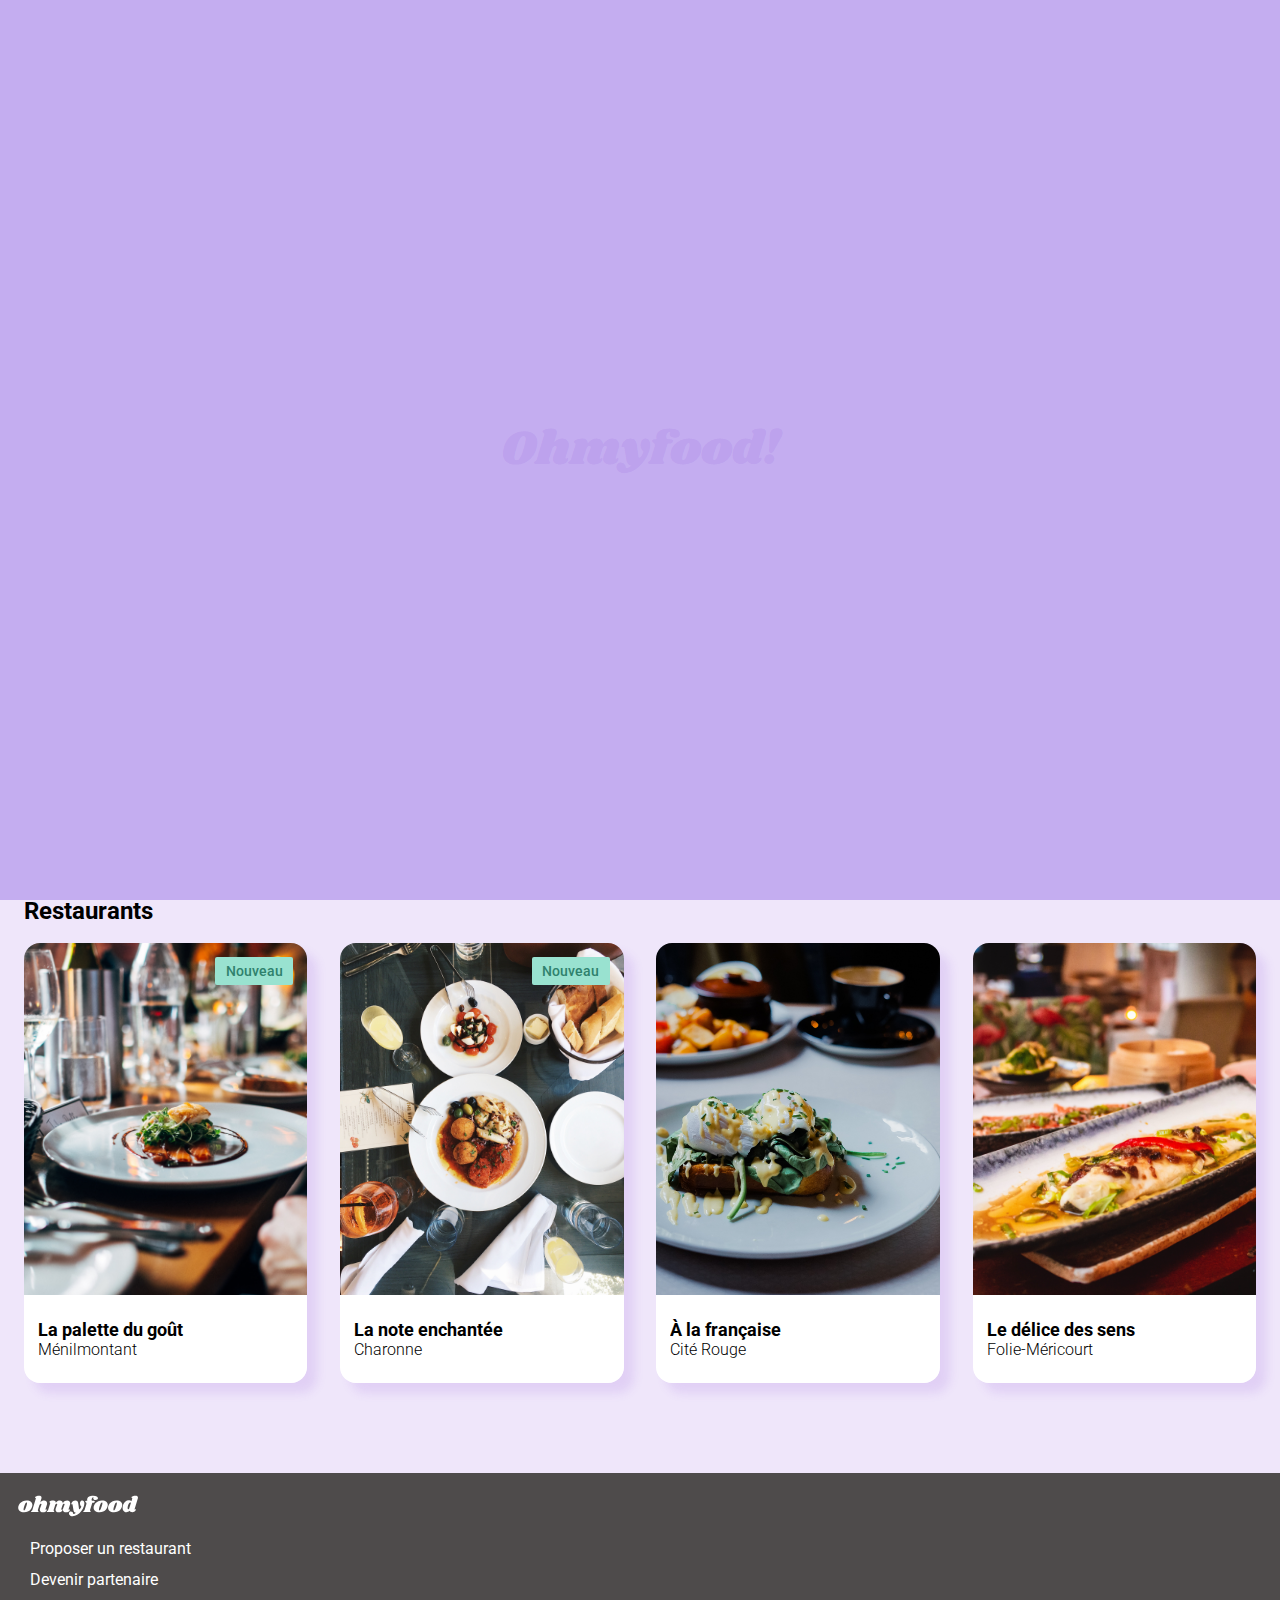
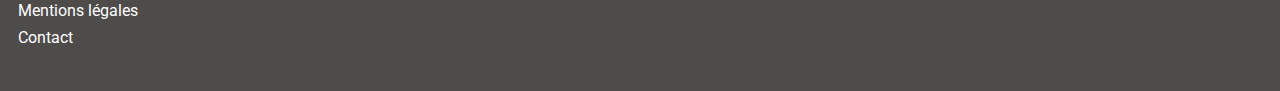
<file: index.html>
<!DOCTYPE html>
<html lang="fr">
<head>
    <meta charset="UTF-8">
    <meta http-equiv="X-UA-Compatible" content="IE=edge">
    <meta name="viewport" content="width=device-width, initial-scale=1.0">
    <link rel="preconnect" href="https://fonts.googleapis.com">
    <link rel="preconnect" href="https://fonts.gstatic.com" crossorigin>
    <link href="https://fonts.googleapis.com/css2?family=Roboto:wght@100;300;400;500;700;900&family=Shrikhand&display=swap" rel="stylesheet"> 
    <link rel="stylesheet" href="https://use.fontawesome.com/releases/v5.13.0/css/all.css" integrity="sha384-Bfad6CLCknfcloXFOyFnlgtENryhrpZCe29RTifKEixXQZ38WheV+i/6YWSzkz3V" crossorigin="anonymous"/>
    <link rel="stylesheet" href="melanielaporal_p3/css/index.css">
    <title>Oh my food</title>
</head>
<body>


<div id="loader">
        <span class="letter">O</span>
        <span class="letter">h</span>
        <span class="letter">m</span>
        <span class="letter">y</span>
        <span class="letter">f</span>
        <span class="letter">o</span>
        <span class="letter">o</span>
        <span class="letter">d</span>
        <span class="letter">!</span>
</div>


    <header> 
        <a class="header-link__logo" href="#">
            <img class="logo" src="melanielaporal_p3/images/logo/ohmyfood.png" alt="Ohmyfood">
        </a>
    </header>

    <nav>
        <div class="location">
            <div class="location-display">
                <div class="logo"><i class="fas fa-map-marker-alt"></i></div>
                <div class="location-paris">Paris, Belleville</div> 
            </div>
        </div>
        <div class="nav--text" >
            <h2>Réservez le menu qui vous convient</h2>
            <h4>Découvrez des restaurants d'exception, selectionnés par nos soins.</h4>
            <a href="#" class="button--leader" title="cliquez pour voir">Explorer nos restaurants</a>
        </div>
    </nav>

    
        <aside>
            <h2>Fonctionnement</h2>
            <div class="steps">
                <div class="filter"> <!--Utiliser <ol> ?-->
                    <div class="filter--text">
                        <div class="filter--num"><p>1</p></div>
                        <i class="fas fa-mobile-alt"></i><p>Choisissez un restaurant</p>
                    </div>
                </div>
                <div class="filter">
                    <div class="filter--text">
                    <div class="filter--num"><p>2</p></div>                
                        <i class="fas fa-list-ul"></i><p>Composez votre menu</p>
                    </div>
                </div>
                <div class="filter">            
                    <div class="filter--text">
                        <div class="filter--num"><p>3</p></div>
                        <i class="fas fa-store"></i><p>Dégustez au restaurant</p>
                    </div>
                </div>
            </div>
        </aside>

        

    <section class="preview" >
        <h2>Restaurants</h2>
            <div class="places">
                    <a href="melanielaporal_p3/la_palette_du_gout.html" class="place-prev">
                        <img class="place-prev__img" src="melanielaporal_p3/images/restaurants/jay-wennington-N_Y88TWmGwA-unsplash.jpg" alt="La palette du goût">
                        <div class="place-prev__container">
                            <div class="place-prev__heading">
                                <h3>La palette du goût</h3>
                                <span>Ménilmontant</span> 
                            </div>
                            <div class="button-fav__place">
                                <i class="far fa-heart heart-empty"></i>
                                <i class="fas fa-heart heart-full"></i>                    
                            </div> 
                            <div class="button--new">Nouveau</div>                      
                        </div>                   
                    </a>
                    
                    <a href="melanielaporal_p3/la_note_enchantee.html" class="place-prev">               
                        <img  class="place-prev__img" src="melanielaporal_p3/images/restaurants/stil-u2Lp8tXIcjw-unsplash.jpg" alt="La note enchantée">
                        <div class="place-prev__container">
                            <div class="place-prev__heading">
                                <h3>La note enchantée</h3>
                                <span>Charonne</span>
                            </div>                        <!--TEST CLASS--> 
                            <div class="button-fav__place">
                                <i class="far fa-heart heart-empty"></i>
                                <i class="fas fa-heart heart-full"></i>                    
                            </div> 
                            <div class="button--new">Nouveau</div> 
                        </div>                             
                    </a>

                    <a href="melanielaporal_p3/a_la_francaise.html" class="place-prev">
                        <img class="place-prev__img" src="melanielaporal_p3/images/restaurants/toa-heftiba-DQKerTsQwi0-unsplash.jpg" alt="A la française">
                        <div class="place-prev__container">
                            <div class="place-prev__heading">
                                <h3>À la française</h3> 
                                
                                <span>Cité Rouge</span>
                            </div>
                            <div class="button-fav__place">
                                <i class="far fa-heart heart-empty"></i>
                                <i class="fas fa-heart heart-full"></i>                    
                            </div> 
                        </div>
                    </a>

                    <a href="melanielaporal_p3/le_delice_des_sens.html" class="place-prev">
                        <img class="place-prev__img" src="melanielaporal_p3/images/restaurants/louis-hansel-shotsoflouis-qNBGVyOCY8Q-unsplash.jpg" alt="Le délice des sens">
                        <div class="place-prev__container">
                            <div class="place-prev__heading">
                                <h3>Le délice des sens</h3>
                                <span>Folie-Méricourt</span>
                            </div> 
                            <div class="button-fav__place">
                                <i class="far fa-heart heart-empty"></i>
                                <i class="fas fa-heart heart-full"></i>                    
                            </div> 
                        </div>
                    </a>
            </div>            
    </section>

    


    <footer class="footer-text__color">
        <div class="footer-top">
            <img class="footer-logo" src="melanielaporal_p3/images/logo/ohmyfood@2x.svg" alt="logo">
        </div>
        <ul>
            <li><a class="footer-content__logo" href=""><i class="fas fa-utensils"></i>Proposer un restaurant</a></li>
            <li><a class="footer-content__logo" href=""><i class="fas fa-hands-helping"></i>Devenir partenaire</a></li>
            <li><a class="footer-content" href="">Mentions légales</a></li>
            <li><a class="footer-content" href="mailto:ohmyfood@contact.com">Contact</a></li>
        </ul>
    </footer> 
</body>
</html>
</file>
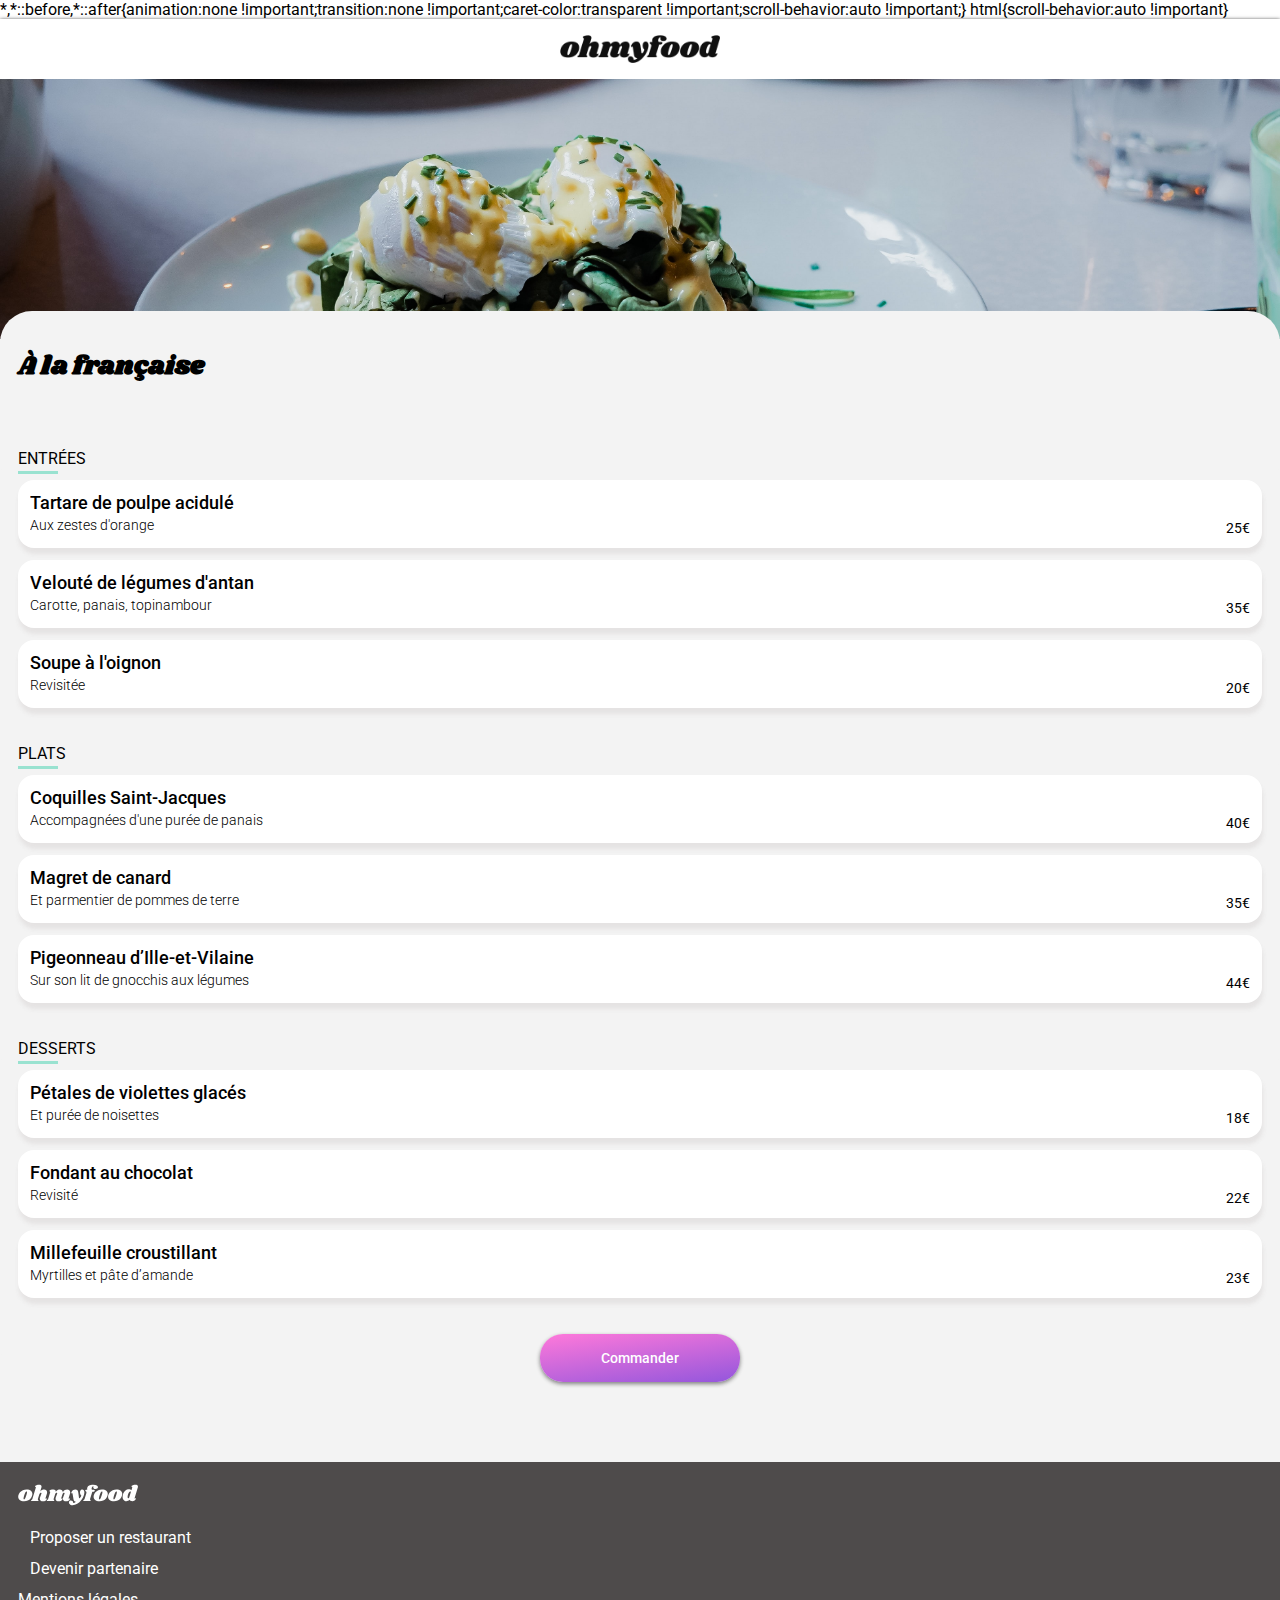
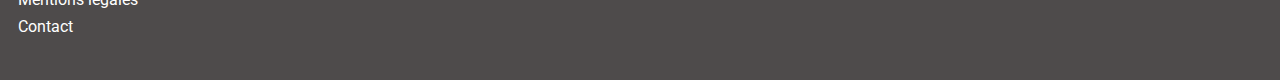
<file: melanielaporal_p3/a_la_francaise.html>
<!DOCTYPE html>
<html lang="fr">
<head>
    <meta charset="UTF-8">
    <meta http-equiv="X-UA-Compatible" content="IE=edge">
    <meta name="viewport" content="width=device-width, initial-scale=1.0">
    <link rel="preconnect" href="https://fonts.googleapis.com">
    <link rel="preconnect" href="https://fonts.gstatic.com" crossorigin>
    <link href="https://fonts.googleapis.com/css2?family=Roboto:wght@100;300;400;500;700;900&family=Shrikhand&display=swap" rel="stylesheet"> 
    <link rel="stylesheet" href="https://use.fontawesome.com/releases/v5.13.0/css/all.css" integrity="sha384-Bfad6CLCknfcloXFOyFnlgtENryhrpZCe29RTifKEixXQZ38WheV+i/6YWSzkz3V" crossorigin="anonymous"/>
    <link rel="stylesheet" href="css/index.css">
    <title>À la française</title>
</head>
<body>
    <header class="logo-heading__places">
        <div >
            <a class="header-link__arrow" href="../index.html">
                <i class="fas fa-arrow-left"></i>
            </a>
        </div>
        <div>
            <a class="header-link__logo" href="../index.html">
                <img class="logo" src="images/logo/ohmyfood.png" alt="Ohmyfood">
            </a>
        </div>
    </header>

    <main>
        <img src="images/restaurants/toa-heftiba-DQKerTsQwi0-unsplash.jpg" alt="image">
        <section class="title">
            <div class="place-name">               
                    <h1>À la française</h1>
                    <div class="button-fav__place">
                        <i class="far fa-heart heart-empty"></i>
                        <i class="fas fa-heart heart-full"></i>                    
                    </div>             
            </div>
        </section>

        <section class="dishes-anim"> <!--entree-->
            <div class="dishes">ENTRÉES<div class="dishes-border"></div></div>            
            <ul class="dishes-anim__step">
                <li class="name">
                    <div class="dishes-name">
                        <h2>Tartare de poulpe acidulé</h2>
                        <p>Aux zestes d'orange</p>
                    </div>   
                    <div class="dishes-price"> 
                        <em>25€</em>
                    </div>
                    <div class="button-checklist">
                        <i class="fas fa-check-circle"></i>
                    </div>
                </li>
                <li class="name">
                    <div class="dishes-name">
                        <h2>Velouté de légumes d'antan</h2>
                        <p>Carotte, panais, topinambour</p>
                    </div>
                    <div class="dishes-price"> 
                        <em>35€</em>
                    </div>
                    <div class="button-checklist">
                        <i class="fas fa-check-circle"></i>
                    </div>
                </li>
                <li class="name">
                    <div class="dishes-name">
                        <h2>Soupe à l'oignon</h2>
                        <p>Revisitée</p>
                    </div>
                    <div class="dishes-price">
                        <em>20€</em>
                    </div>
                    <div class="button-checklist">   
                        <i class="fas fa-check-circle"></i>
                    </div> 
                </li>                
            </ul>
        </section>

        <section> <!--plat-->
            <div class="dishes">PLATS <div class="dishes-border"></div></div>
            <ul>
                <li class="name">
                    <div class="dishes-name">
                        <h2>Coquilles Saint-Jacques</h2>
                        <p>Accompagnées d'une purée de panais</p>
                    </div>
                    <div class="dishes-price"> 
                        <em>40€</em>
                    </div>
                    <div class="button-checklist">
                        <i class="fas fa-check-circle"></i>
                    </div>
                </li>
                <li class="name">
                    <div class="dishes-name">
                        <h2>Magret de canard</h2>
                        <p>Et parmentier de pommes de terre</p>
                    </div>
                    <div class="dishes-price">
                        <em>35€</em>       
                    </div>    
                    <div class="button-checklist"> 
                        <i class="fas fa-check-circle"></i>
                    </div>   
                </li>
                <li class="name">
                    <div class="dishes-name">
                        <h2>Pigeonneau d’Ille-et-Vilaine</h2>
                        <p>Sur son lit de gnocchis aux légumes</p>
                    </div>
                    <div class="dishes-price">
                        <em>44€</em>
                    </div>
                    <div class="button-checklist">
                        <i class="fas fa-check-circle"></i>
                    </div>
                </li>                
            </ul>
        </section>

        <section> <!--dessert-->
            <div class="dishes">DESSERTS <div class="dishes-border"></div></div>
            <ul>
                <li class="name">
                    <div class="dishes-name">
                        <h2>Pétales de violettes glacés</h2>
                        <p>Et purée de noisettes</p>
                    </div>
                    <div class="dishes-price">
                        <em>18€</em>
                    </div>
                    <div class="button-checklist">
                        <i class="fas fa-check-circle"></i>
                    </div>            
                </li>
                <li class="name">
                    <div class="dishes-name">
                        <h2>Fondant au chocolat</h2>
                        <p>Revisité</p>
                    </div>
                    <div class="dishes-price">
                        <em>22€</em>
                    </div>
                    <div class="button-checklist">
                        <i class="fas fa-check-circle"></i>
                    </div>
                </li>
                <li class="name">
                    <div class="dishes-name">
                        <h2>Millefeuille croustillant</h2>
                        <p>Myrtilles et pâte d’amande</p>
                    </div>
                    <div class="dishes-price">
                        <em>23€</em>
                    </div>
                    <div class="button-checklist">
                        <i class="fas fa-check-circle"></i>
                    </div>
                </li>                
            </ul>
        </section>
        <section class="order-final-step">
            <a href="" class="button--leader">Commander</a>
        </section>
        
    </main>
        
    <footer class="footer-text__color">
        <div class="footer-top">
            <img class="footer-logo" src="images/logo/ohmyfood@2x.svg" alt="logo">
        </div>
        <ul>
            <li><a class="footer-content__logo" href=""><i class="fas fa-utensils"></i>Proposer un restaurant</a></li>
            <li><a class="footer-content__logo" href=""><i class="fas fa-hands-helping"></i>Devenir partenaire</a></li>
            <li><a class="footer-content" href="">Mentions légales</a></li>
            <li><a class="footer-content" href="mailto:ohmyfood@contact.com">Contact</a></li>
        </ul>
    </footer>
</body>
</html>
</file>
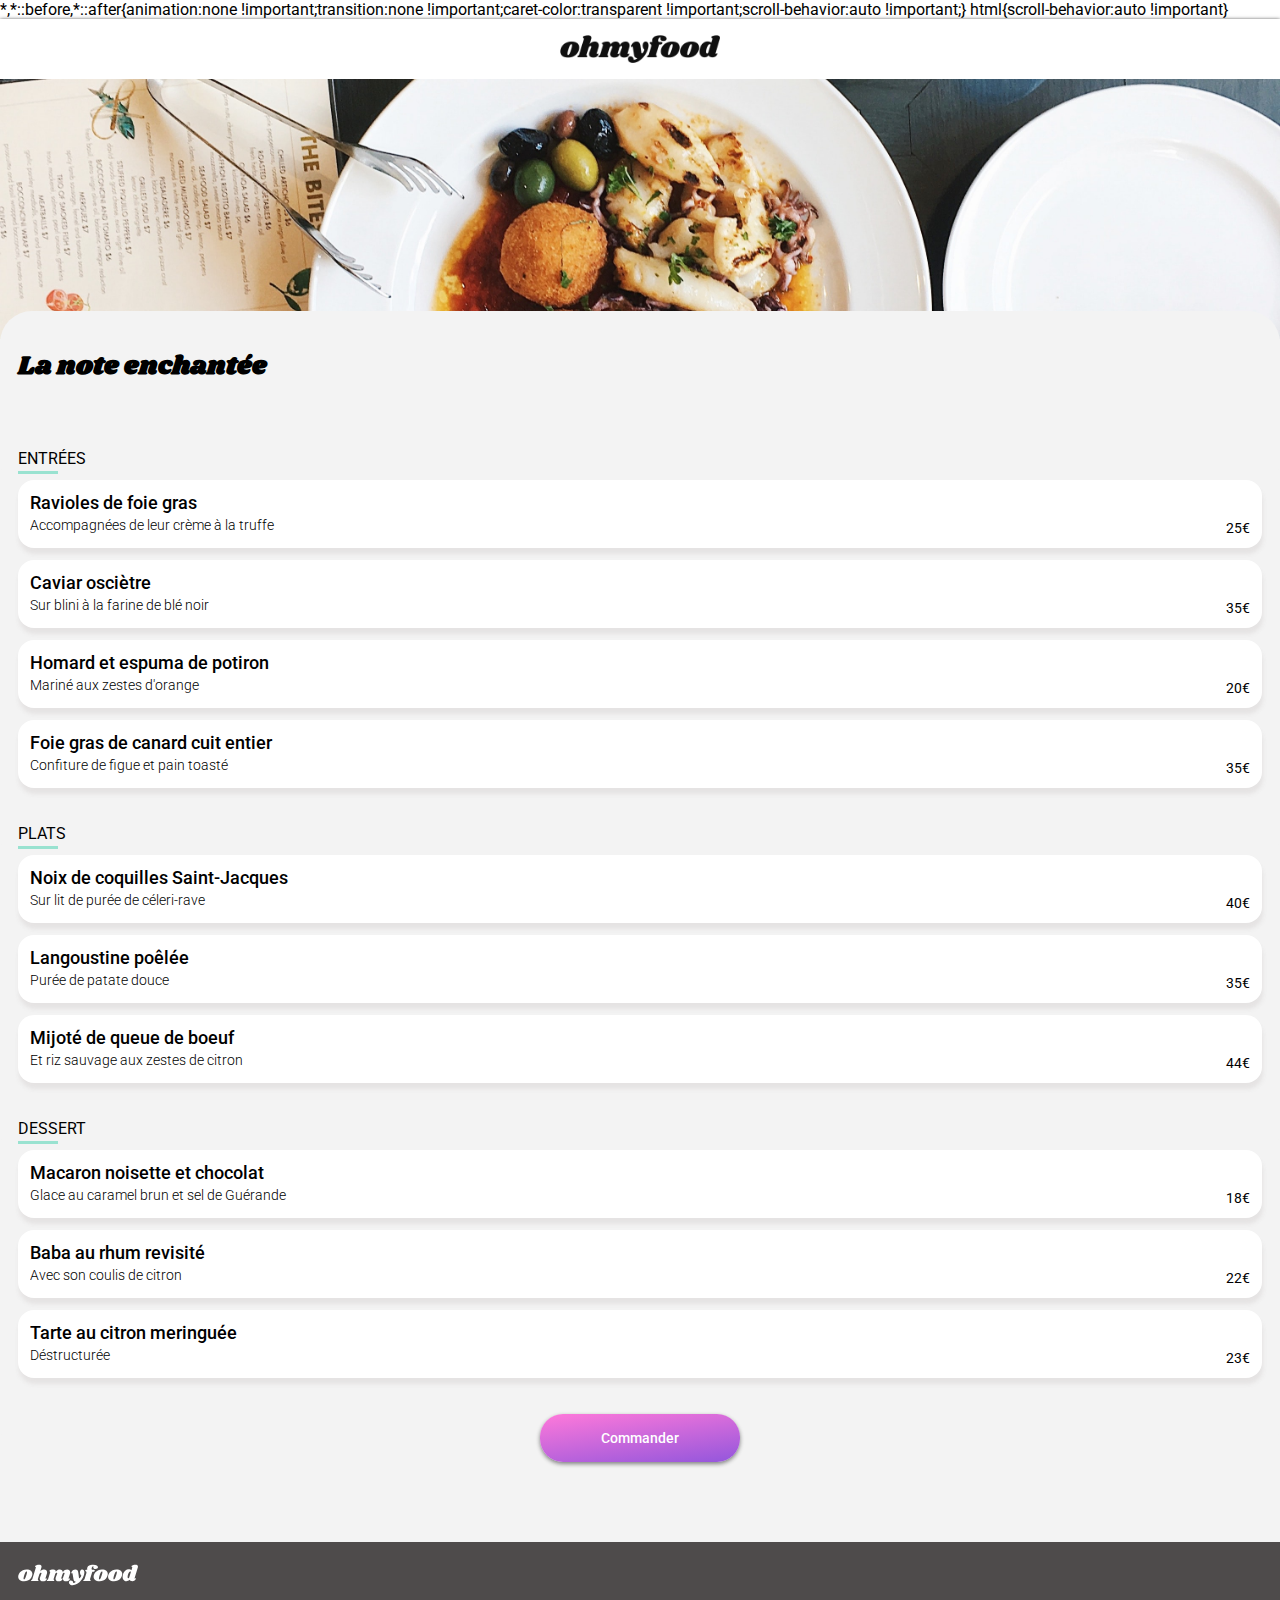
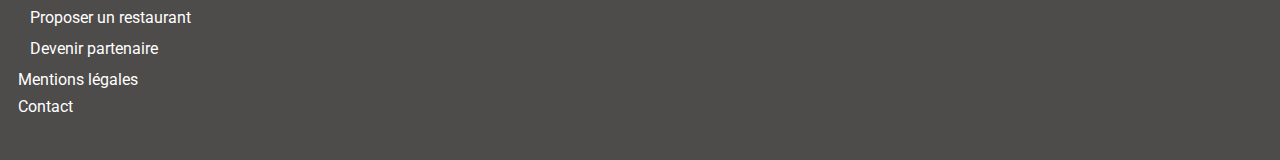
<file: melanielaporal_p3/la_note_enchantee.html>
<!DOCTYPE html>
<html lang="fr">
<head>
    <meta charset="UTF-8">
    <meta http-equiv="X-UA-Compatible" content="IE=edge">
    <meta name="viewport" content="width=device-width, initial-scale=1.0">
    <link rel="preconnect" href="https://fonts.googleapis.com">
    <link rel="preconnect" href="https://fonts.gstatic.com" crossorigin>
    <link href="https://fonts.googleapis.com/css2?family=Roboto:wght@100;300;400;500;700;900&family=Shrikhand&display=swap" rel="stylesheet"> 
    <link rel="stylesheet" href="https://use.fontawesome.com/releases/v5.13.0/css/all.css" integrity="sha384-Bfad6CLCknfcloXFOyFnlgtENryhrpZCe29RTifKEixXQZ38WheV+i/6YWSzkz3V" crossorigin="anonymous"/>
    <link rel="stylesheet" href="css/index.css">
    
    <title>La note enchantée</title>
</head>
<body>
    <header class="logo-heading__places">
        <div >
            <a class="header-link__arrow" href="../index.html">
                <i class="fas fa-arrow-left"></i>
            </a>
        </div>
        <div>
            <a class="header-link__logo" href="../index.html">
                <img class="logo" src="images/logo/ohmyfood.png" alt="Ohmyfood">
            </a>
        </div>
    </header>

    <main>
        <img src="images/restaurants/stil-u2Lp8tXIcjw-unsplash.jpg" alt="image">
        <section class="title">
            <div class="place-name">               
                    <h1>La note enchantée</h1>
                    <div class="button-fav__place">
                        <i class="far fa-heart heart-empty"></i>
                        <i class="fas fa-heart heart-full"></i>                    
                    </div>            
            </div>
        </section>

        <section> <!--entree-->
            <div class="dishes">ENTRÉES</div>
            <ul>
                <li class="name">
                    <div class="dishes-name">
                        <h2>Ravioles de foie gras </h2>
                        <p>Accompagnées de leur crème à la truffe</p>
                    </div>
                    <div class="dishes-price">
                        <em>25€</em>
                    </div>
                    <div class="button-checklist">
                        <i class="fas fa-check-circle"></i>
                    </div>
                </li>
                <li class="name">
                    <div class="dishes-name">
                        <h2>Caviar osciètre</h2>
                        <p>Sur blini à la farine de blé noir</p>
                    </div>
                    <div class="dishes-price">
                        <em>35€</em>
                    </div>
                    <div class="button-checklist">
                        <i class="fas fa-check-circle"></i>
                    </div>
                </li>
                <li class="name">
                    <div class="dishes-name">
                        <h2>Homard et espuma de potiron</h2>
                        <p>Mariné aux zestes d'orange</p>
                    </div>
                    <div class="dishes-price">
                        <em>20€</em>
                    </div>
                    <div class="button-checklist">
                        <i class="fas fa-check-circle"></i>
                    </div>
                </li>   
                <li class="name">
                    <div class="dishes-name">
                        <h2>Foie gras de canard cuit entier</h2>
                        <p>Confiture de figue et pain toasté</p>
                    </div>
                    <div class="dishes-price">
                        <em>35€</em>
                    </div>
                    <div class="button-checklist">
                        <i class="fas fa-check-circle"></i>
                    </div>
                </li>             
            </ul>
        </section>

        <section> <!--plat-->
            <div class="dishes">PLATS</div>
            <ul>
                <li class="name">
                    <div class="dishes-name">
                        <h2>Noix de coquilles Saint-Jacques</h2>
                        <p>Sur lit de purée de céleri-rave</p>
                    </div>
                    <div class="dishes-price">
                        <em>40€</em>
                    </div>
                    <div class="button-checklist">
                        <i class="fas fa-check-circle"></i>
                    </div>
                </li>
                <li class="name">
                    <div class="dishes-name">
                        <h2>Langoustine poêlée</h2>
                        <p>Purée de patate douce</p>
                    </div>
                    <div class="dishes-price">
                        <em>35€</em>
                    </div>
                    <div class="button-checklist">
                        <i class="fas fa-check-circle"></i>
                    </div>
                </li>
                <li class="name">
                    <div class="dishes-name">
                        <h2>Mijoté de queue de boeuf</h2>
                        <p>Et riz sauvage aux zestes de citron</p>
                    </div>
                    <div class="dishes-price">
                        <em>44€</em>
                    </div>
                    <div class="button-checklist">
                        <i class="fas fa-check-circle"></i>
                    </div>
                </li>                
            </ul>
        </section>

        <section> <!--dessert-->
            <div class="dishes">DESSERT</div>
            <ul>
                <li class="name">
                    <div class="dishes-name">
                        <h2>Macaron noisette et chocolat</h2>
                        <p>Glace au caramel brun et sel de Guérande</p>
                    </div>
                    <div class="dishes-price">
                        <em>18€</em>
                    </div>
                    <div class="button-checklist">
                        <i class="fas fa-check-circle"></i>
                    </div>
                </li>
                <li class="name">
                    <div class="dishes-name">
                        <h2>Baba au rhum revisité</h2>
                        <p>Avec son coulis de citron</p>
                    </div>
                    <div class="dishes-price">
                        <em>22€</em>
                    </div>
                    <div class="button-checklist">
                        <i class="fas fa-check-circle"></i>
                    </div>
                </li>
                <li class="name">
                    <div class="dishes-name">
                        <h2>Tarte au citron meringuée </h2>
                        <p>Déstructurée</p>
                    </div>
                    <div class="dishes-price">
                        <em>23€</em>
                    </div>
                    <div class="button-checklist">
                        <i class="fas fa-check-circle"></i>
                    </div>
                </li>                
            </ul>
        </section>

        <section class="order-final-step">
            <a href="" class="button--leader">Commander</a>
        </section>
           
        
    </main>
        
    <footer class="footer-text__color">
        <div class="footer-top">
            <img class="footer-logo" src="images/logo/ohmyfood@2x.svg" alt="logo">
        </div>
        <ul>
            <li><a class="footer-content__logo" href=""><i class="fas fa-utensils"></i>Proposer un restaurant</a></li>
            <li><a class="footer-content__logo" href=""><i class="fas fa-hands-helping"></i>Devenir partenaire</a></li>
            <li><a class="footer-content" href="">Mentions légales</a></li>
            <li><a class="footer-content" href="mailto:ohmyfood@contact.com">Contact</a></li>
        </ul>
    </footer>
</body>
</html>
</file>
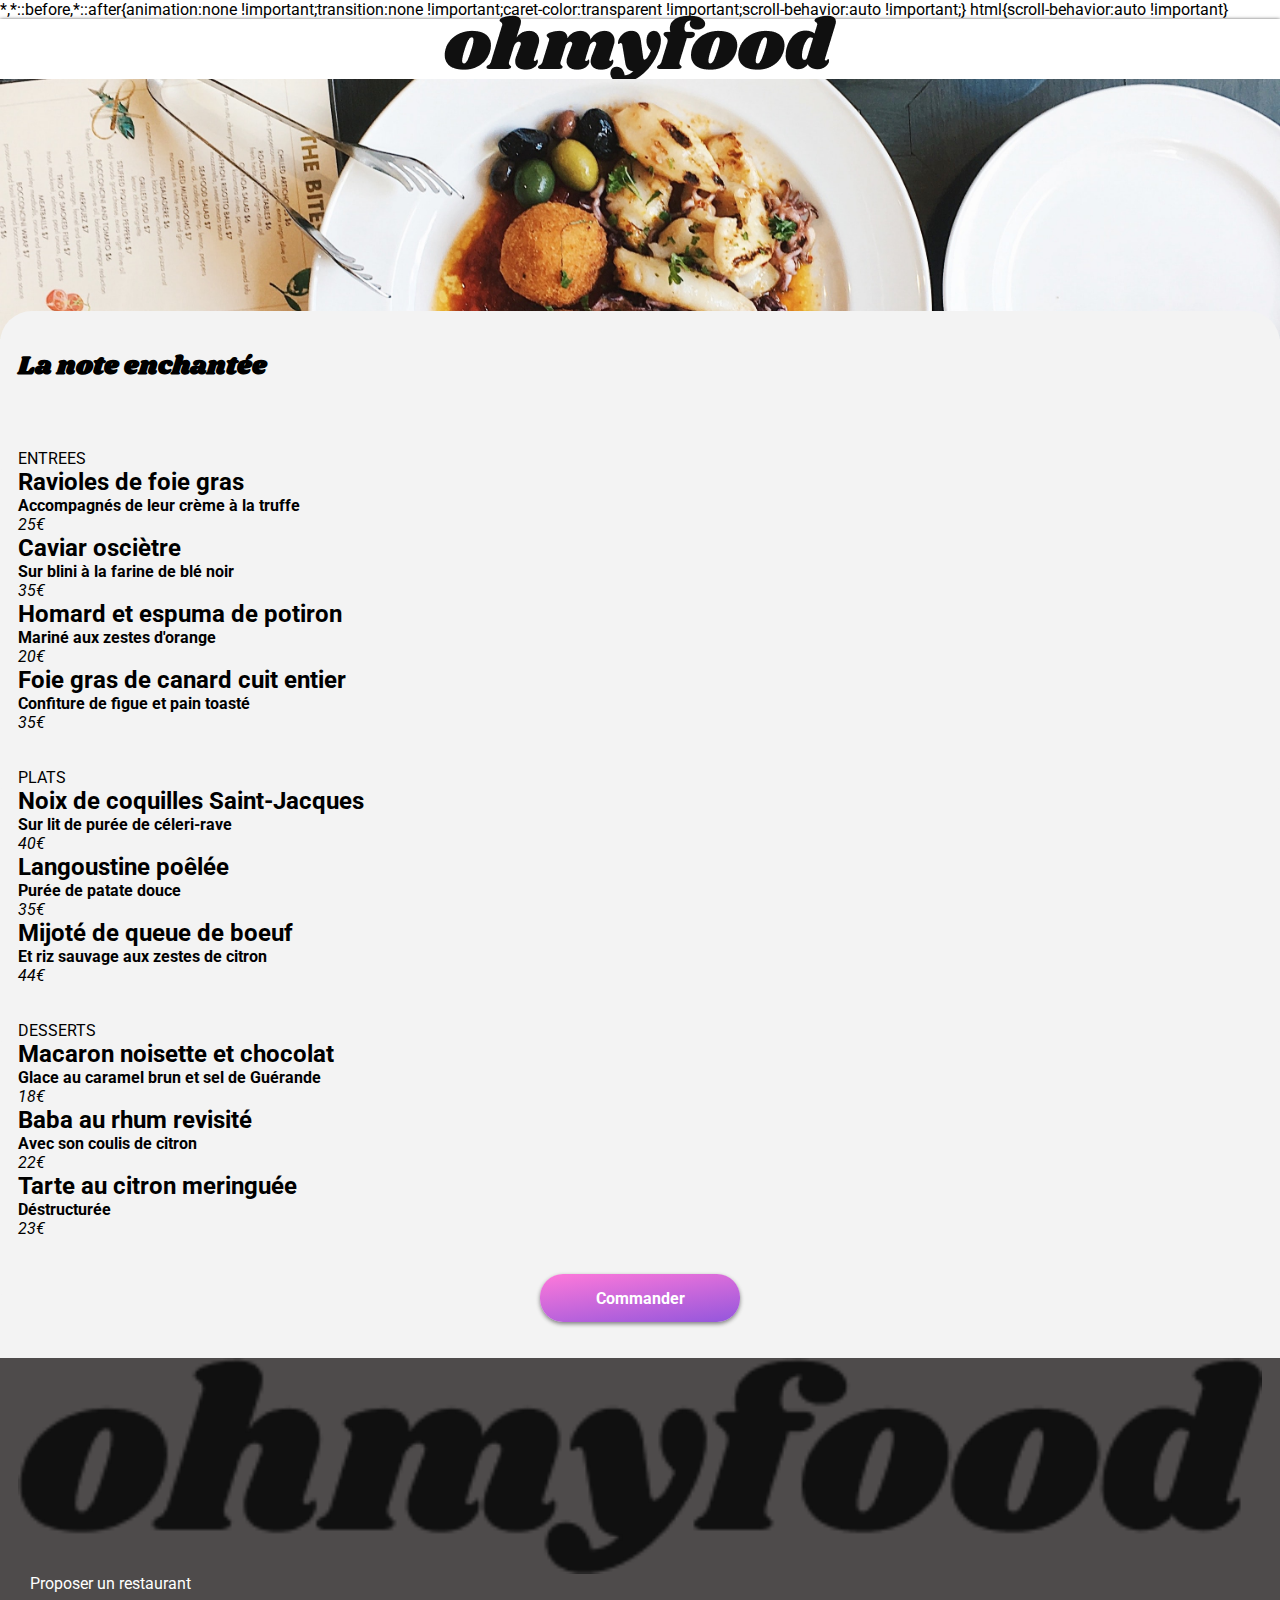
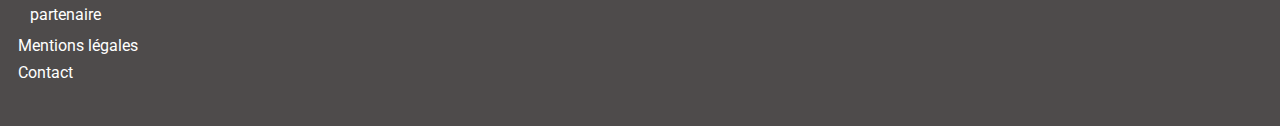
<file: melanielaporal_p3/la_note_enchantée.html>
<!DOCTYPE html>
<html lang="fr">
<head>
    <meta charset="UTF-8">
    <meta http-equiv="X-UA-Compatible" content="IE=edge">
    <meta name="viewport" content="width=device-width, initial-scale=1.0">
    <link rel="preconnect" href="https://fonts.googleapis.com">
    <link rel="preconnect" href="https://fonts.gstatic.com" crossorigin>
    <link href="https://fonts.googleapis.com/css2?family=Roboto:wght@100;300;400;500;700;900&family=Shrikhand&display=swap" rel="stylesheet"> 
    <link rel="stylesheet" href="https://use.fontawesome.com/releases/v5.13.0/css/all.css" integrity="sha384-Bfad6CLCknfcloXFOyFnlgtENryhrpZCe29RTifKEixXQZ38WheV+i/6YWSzkz3V" crossorigin="anonymous"/>
    <link rel="stylesheet" href="css/index.css">
    
    <title>Oh my food</title>
</head>
<body>
    <header class="logo-heading__places">        
        <a href="/C:/Users/mella/OneDrive/Documents/P3/index.html"><i class="fas fa-arrow-left"></i></a>
        <a href="/C:/Users/mella/OneDrive/Documents/P3/index.html"><img class="logo" src="images/logo/ohmyfood.png" alt="Ohmyfood"></a>
        
    </header>

    <main>
        <img src="images/restaurants/stil-u2Lp8tXIcjw-unsplash.jpg" alt="image">
        <section class="title">
            <div class="place-name">               
                    <h1>La note enchantée</h1>
                    <i class="far fa-heart"></i>               
            </div>
        </section>

        <section> <!--entree-->
            <div class="disches">ENTREES</div>
            <ul>
                <li>
                    <h2>Ravioles de foie gras </h2>
                    <p>Accompagnés de leur crème à la truffe</p>
                    <em>25€</em>
                    <div class="checklist">
                        <i class="fas fa-check-circle"></i>
                    </div>
                </li>
                <li>
                    <h2>Caviar osciètre</h2>
                    <p>Sur blini à la farine de blé noir</p>
                    <em>35€</em>
                    <i class="fas fa-check-circle"></i>
                </li>
                <li>
                    <h2>Homard et espuma de potiron</h2>
                    <p>Mariné aux zestes d'orange</p>
                    <em>20€</em>
                    <i class="fas fa-check-circle"></i>
                </li>   
                <li>
                    <h2>Foie gras de canard cuit entier</h2>
                    <p>Confiture de figue et pain toasté</p>
                    <em>35€</em>
                    <i class="fas fa-check-circle"></i>
                </li>             
            </ul>
        </section>

        <section> <!--plat-->
            <div class="disches">PLATS</div>
            <ul>
                <li>
                    <h2>Noix de coquilles Saint-Jacques</h2>
                    <p>Sur lit de purée de céleri-rave</p>
                    <em>40€</em>
                    <i class="fas fa-check-circle"></i>
                </li>
                <li>
                    <h2>Langoustine poêlée</h2>
                    <p>Purée de patate douce</p>
                    <em>35€</em>
                    <i class="fas fa-check-circle"></i>
                </li>
                <li>
                    <h2>Mijoté de queue de boeuf</h2>
                    <p>Et riz sauvage aux zestes de citron</p>
                    <em>44€</em>
                    <i class="fas fa-check-circle"></i>
                </li>                
            </ul>
        </section>

        <section> <!--dessert-->
            <div class="disches">DESSERTS</div>
            <ul>
                <li>
                    <h2>Macaron noisette et chocolat</h2>
                    <p>Glace au caramel brun et sel de Guérande</p>
                    <em>18€</em>
                    <i class="fas fa-check-circle"></i>
                </li>
                <li>
                    <h2>Baba au rhum revisité</h2>
                    <p>Avec son coulis de citron</p>
                    <em>22€</em>
                    <i class="fas fa-check-circle"></i>
                </li>
                <li>
                    <h2>Tarte au citron meringuée </h2>
                    <p>Déstructurée</p>
                    <em>23€</em>
                    <i class="fas fa-check-circle"></i>
                </li>                
            </ul>
        </section>

        <section class="footer-button__leader">
            <a href=""><button class="button--leader"><p>Commander</p></button></a>
        </section>
           
        
    </main>
        
    <footer class="footer-text__color">
        <div class="footer-heading">
            <img class="footer-logo" src="images/logo/ohmyfood.png" alt="logo">
        </div>
        <ul>
            <li><a class="footer-content__logo" href=""><i class="fas fa-utensils"></i>Proposer un restaurant</a></li>
            <li><a class="footer-content__logo" href=""><i class="fas fa-hands-helping"></i>partenaire</a></li>
            <li><a class="footer-content" href="">Mentions légales</a></li>
            <li><a class="footer-content" href="">Contact</a></li>
        </ul>
    </footer>
</body>
</html>
</file>
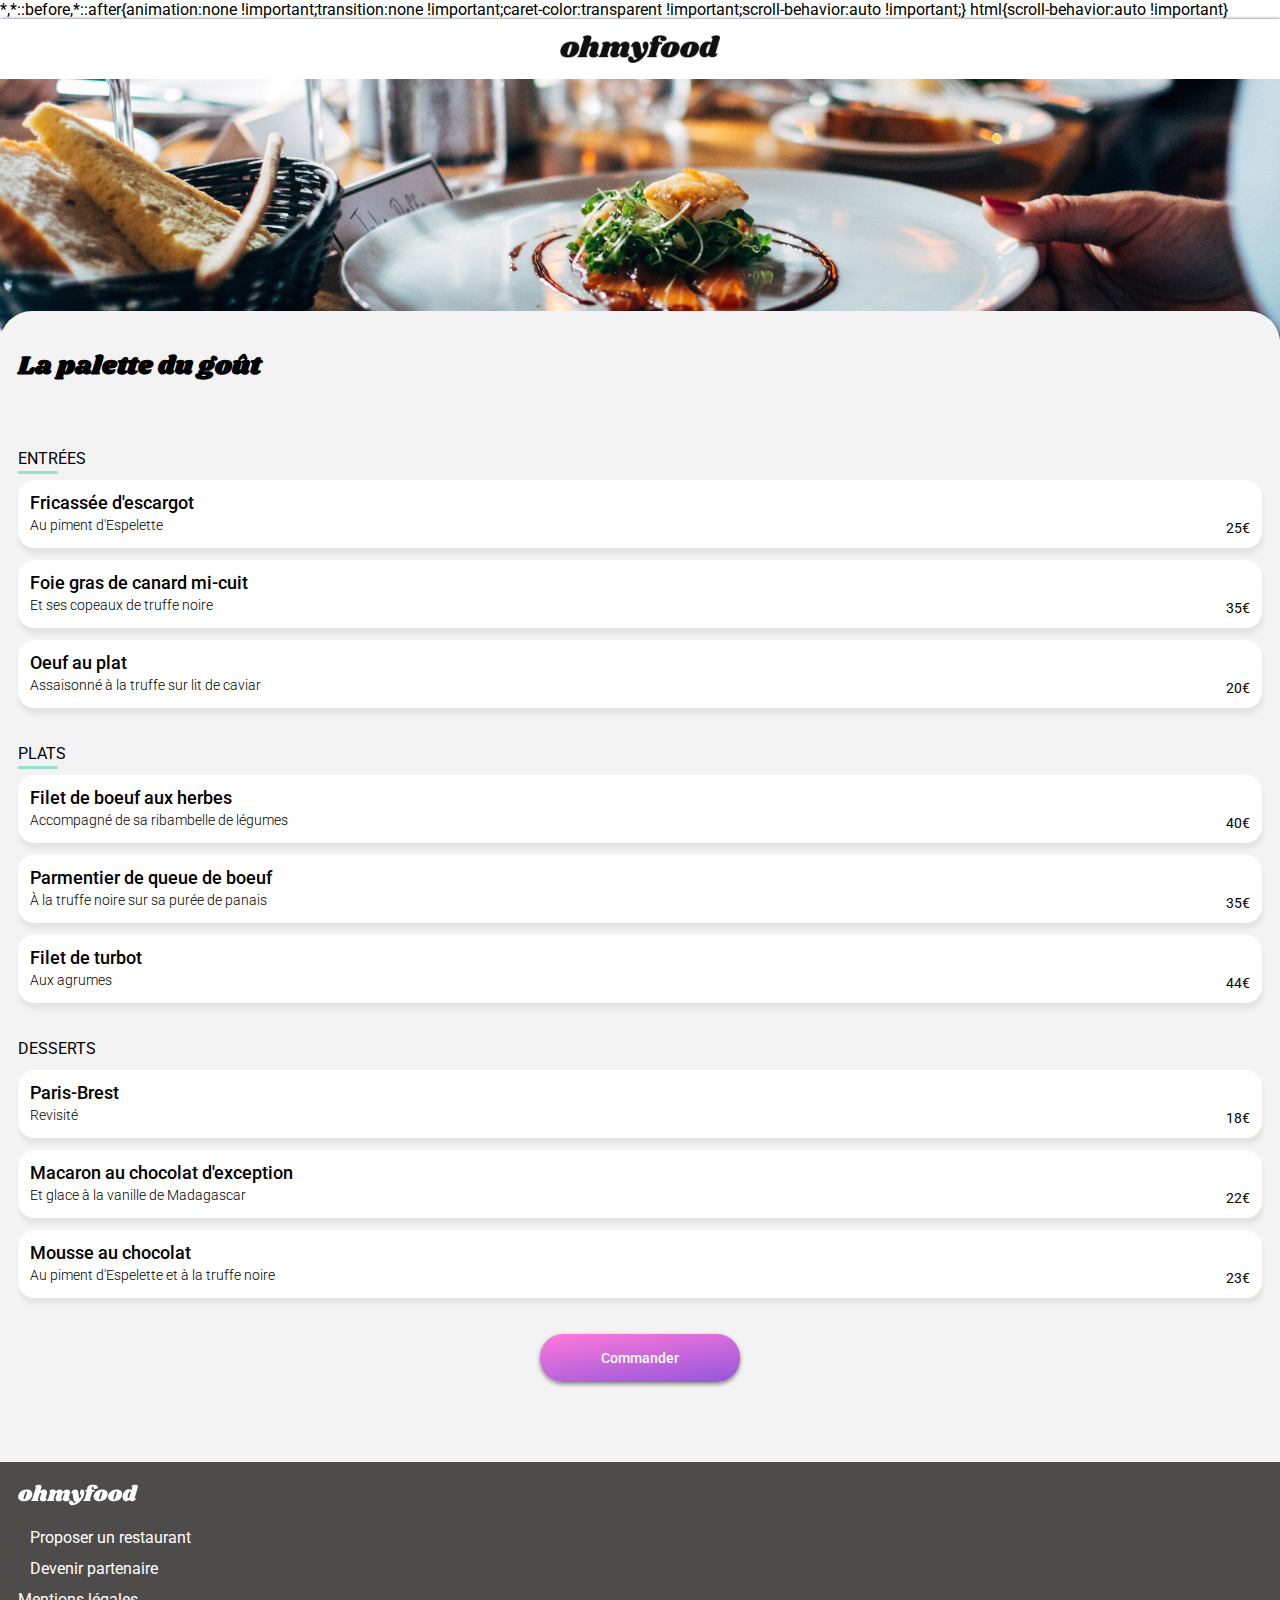
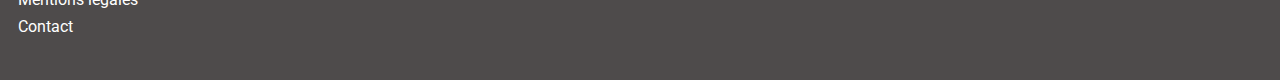
<file: melanielaporal_p3/la_palette_du_gout.html>
<!DOCTYPE html>
<html lang="fr">
<head>
    <meta charset="UTF-8">
    <meta http-equiv="X-UA-Compatible" content="IE=edge">
    <meta name="viewport" content="width=device-width, initial-scale=1.0">
    <link rel="preconnect" href="https://fonts.googleapis.com">
    <link rel="preconnect" href="https://fonts.gstatic.com" crossorigin>
    <link href="https://fonts.googleapis.com/css2?family=Roboto:wght@100;300;400;500;700;900&family=Shrikhand&display=swap" rel="stylesheet"> 
    <link rel="stylesheet" href="https://use.fontawesome.com/releases/v5.13.0/css/all.css" integrity="sha384-Bfad6CLCknfcloXFOyFnlgtENryhrpZCe29RTifKEixXQZ38WheV+i/6YWSzkz3V" crossorigin="anonymous"/>
    <link rel="stylesheet" href="css/index.css">
    <title>La palette du goût</title>
</head>
<body>
    <header class="logo-heading__places">
        <div >
            <a class="header-link__arrow" href="../index.html">
                <i class="fas fa-arrow-left"></i>
            </a>
        </div>
        <div>
            <a class="header-link__logo" href="../index.html">
                <img class="logo" src="images/logo/ohmyfood.png" alt="Ohmyfood">
            </a>
        </div>
    </header>
    
    <main>
        <img src="images/restaurants/jay-wennington-N_Y88TWmGwA-unsplash.jpg" alt="image">
        <section class="title">           
            <div class="place-name">                
                    <h1>La palette du goût</h1>
                    <div class="button-fav__place">
                        <i class="far fa-heart heart-empty"></i>
                        <i class="fas fa-heart heart-full"></i>                    
                    </div> 
                                    
            </div>
        </section>

        <section > <!--entree-->
            <div class="dishes">ENTRÉES</div>
            <ul>
                <li class="name">
                    <div class="dishes-name">
                        <h2>Fricassée d'escargot</h2>
                        <p>Au piment d'Espelette </p>
                    </div>
                        <div class="dishes-price">
                            <em>25€</em>
                        </div>
                        <div class="button-checklist">
                            <i class="fas fa-check-circle"></i>
                        </div>
                </li>
                <li class="name">
                    <div class="dishes-name">
                        <h2>Foie gras de canard mi-cuit</h2>
                        <p>Et ses copeaux de truffe noire</p>
                    </div>
                    <div class="dishes-price">
                        <em>35€</em>
                    </div>
                    <div class="button-checklist">
                        <i class="fas fa-check-circle"></i>
                    </div>
                </li>
                <li class="name">
                    <div class="dishes-name">
                        <h2>Oeuf au plat</h2>
                        <p>Assaisonné à la truffe sur lit de caviar</p>
                    </div>
                    <div class="dishes-price">
                        <em>20€</em>
                    </div>
                    <div class="button-checklist">
                        <i class="fas fa-check-circle"></i>
                    </div>
                </li>                
            </ul>
        </section>

        <section> <!--plat-->
            <div class="dishes">PLATS</div>
            <ul>
                <li class="name">
                    <div class="dishes-name">
                        <h2>Filet de boeuf aux herbes</h2>
                        <p>Accompagné de sa ribambelle de légumes</p>
                    </div>
                    <div class="dishes-price">
                        <em>40€</em>
                    </div>
                    <div class="button-checklist">
                        <i class="fas fa-check-circle"></i>
                    </div>
                </li>
                <li class="name">
                    <div class="dishes-name">
                        <h2>Parmentier de queue de boeuf</h2>
                        <p>À la truffe noire sur sa purée de panais</p>
                    </div>
                    <div class="dishes-price">
                        <em>35€</em>
                    </div>
                    <div class="button-checklist">
                        <i class="fas fa-check-circle"></i>
                    </div>
                </li>
                <li class="name">
                    <div class="dishes-name">
                        <h2>Filet de turbot</h2>
                        <p>Aux agrumes</p>
                    </div>
                    <div class="dishes-price">
                        <em>44€</em>
                    </div>
                    <div class="button-checklist">
                        <i class="fas fa-check-circle"></i>
                    </div>
                </li>                
            </ul>
        </section>

        <section class="dishes--part"> <!--dessert-->
            <div class="disches">DESSERTS</div>
            <ul>
                <li class="name">
                    <div class="dishes-name">
                        <h2>Paris-Brest</h2>
                        <p>Revisité</p>
                    </div>
                    <div class="dishes-price">
                        <em>18€</em>
                    </div>
                    <div class="button-checklist">
                        <i class="fas fa-check-circle"></i>
                    </div>
                </li>
                <li class="name">
                    <div class="dishes-name">
                        <h2>Macaron au chocolat d'exception </h2>
                        <p>Et glace à la vanille de Madagascar</p>
                    </div>
                    <div class="dishes-price">
                        <em>22€</em>
                    </div>
                    <div class="button-checklist">
                        <i class="fas fa-check-circle"></i>
                    </div>
                </li>
                <li class="name">
                    <div class="dishes-name">
                        <h2>Mousse au chocolat </h2>
                        <p>Au piment d'Espelette et à la truffe noire</p>
                    </div>
                    <div class="dishes-price">
                        <em>23€</em>
                    </div>
                    <div class="button-checklist">
                        <i class="fas fa-check-circle"></i>
                    </div>
                </li>                
            </ul>
        </section>
        <section class="order-final-step">
            <a href="" class="button--leader">Commander</a>
        </section>
    </main>

    <footer class="footer-text__color">
        <div class="footer-top">
            <img class="footer-logo" src="images/logo/ohmyfood@2x.svg" alt="logo">
        </div>
        <ul>
            <li><a class="footer-content__logo" href=""><i class="fas fa-utensils"></i>Proposer un restaurant</a></li>
            <li><a class="footer-content__logo" href=""><i class="fas fa-hands-helping"></i>Devenir partenaire</a></li>
            <li><a class="footer-content" href="">Mentions légales</a></li>
            <li><a class="footer-content" href="mailto:ohmyfood@contact.com">Contact</a></li>
        </ul>
    </footer>
</body>
</html>
</file>
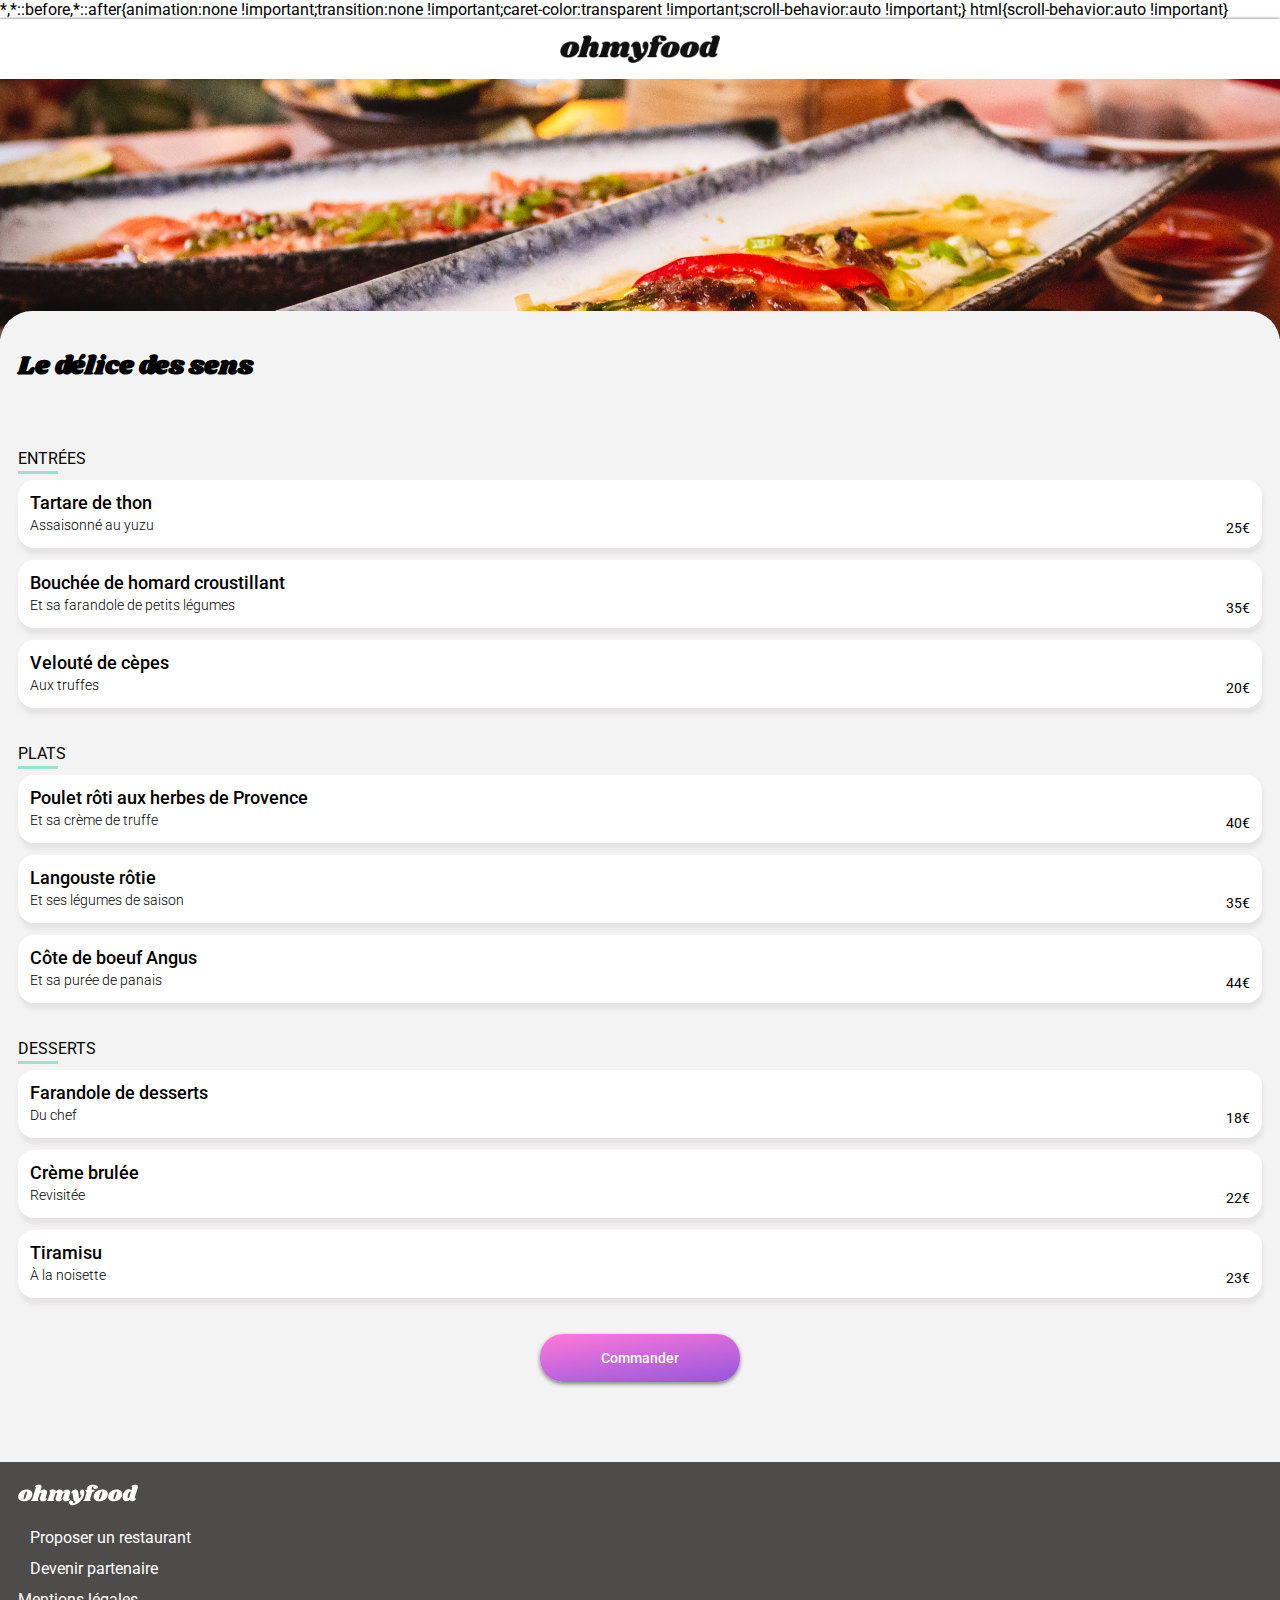
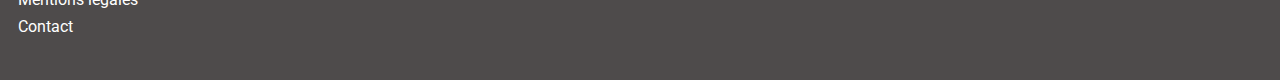
<file: melanielaporal_p3/le_delice_des_sens.html>
<!DOCTYPE html>
<html lang="fr">
<head>
    <meta charset="UTF-8">
    <meta http-equiv="X-UA-Compatible" content="IE=edge">
    <meta name="viewport" content="width=device-width, initial-scale=1.0">
    <link rel="preconnect" href="https://fonts.googleapis.com">
    <link rel="preconnect" href="https://fonts.gstatic.com" crossorigin>
    <link href="https://fonts.googleapis.com/css2?family=Roboto:wght@100;300;400;500;700;900&family=Shrikhand&display=swap" rel="stylesheet"> 
    <link rel="stylesheet" href="https://use.fontawesome.com/releases/v5.13.0/css/all.css" integrity="sha384-Bfad6CLCknfcloXFOyFnlgtENryhrpZCe29RTifKEixXQZ38WheV+i/6YWSzkz3V" crossorigin="anonymous"/>
    <link rel="stylesheet" href="css/index.css">
    <title>Le délice des sens</title>
</head>
<body>
    <header class="logo-heading__places">
        <div >
            <a class="header-link__arrow" href="../index.html">
                <i class="fas fa-arrow-left"></i>
            </a>
        </div>
        <div>
            <a class="header-link__logo" href="../index.html">
                <img class="logo" src="images/logo/ohmyfood.png" alt="Ohmyfood">
            </a>
        </div>
    </header>

    <main>
        <img src="images/restaurants/louis-hansel-shotsoflouis-qNBGVyOCY8Q-unsplash.jpg" alt="image">
        <section class="title">
            <div class="place-name">               
                    <h1>Le délice des sens</h1>
                    <div class="button-fav__place">
                        <i class="far fa-heart heart-empty"></i>
                        <i class="fas fa-heart heart-full"></i>                    
                    </div>              
            </div>
        </section>

        <section> <!--entree-->
            <div class="dishes">ENTRÉES</div>
            <ul>
                <li class="name">
                    <div class="dishes-name">
                        <h2>Tartare de thon</h2>
                        <p>Assaisonné au yuzu</p>
                    </div>
                    <div class="dishes-price">
                        <em>25€</em>
                    </div>
                    <div class="button-checklist">
                        <i class="fas fa-check-circle"></i>
                    </div>
                </li>
                <li class="name">
                    <div class="dishes-name">
                        <h2>Bouchée de homard croustillant </h2>
                        <p>Et sa farandole de petits légumes</p>
                    </div>
                    <div class="dishes-price">
                        <em>35€</em>
                    </div>
                    <div class="button-checklist">
                        <i class="fas fa-check-circle"></i>
                    </div>
                </li>
                <li class="name">
                    <div class="dishes-name">
                        <h2>Velouté de cèpes</h2>
                        <p>Aux truffes</p>
                    </div>
                    <div class="dishes-price">
                        <em>20€</em>
                    </div>
                    <div class="button-checklist">
                        <i class="fas fa-check-circle"></i>
                    </div>
                </li>                
            </ul>
        </section>

        <section> <!--plat-->
            <div class="dishes">PLATS</div>
            <ul>
                <li class="name">
                    <div class="dishes-name">
                        <h2>Poulet rôti aux herbes de Provence </h2>
                        <p>Et sa crème de truffe</p>
                    </div>
                    <div class="dishes-price">
                        <em>40€</em>
                    </div>
                    <div class="button-checklist">
                        <i class="fas fa-check-circle"></i>
                    </div>
                </li>
                <li class="name">
                    <div class="dishes-name">
                        <h2>Langouste rôtie</h2>
                        <p>Et ses légumes de saison</p>
                    </div>
                    <div class="dishes-price">
                        <em>35€</em>
                    </div>
                    <div class="button-checklist">
                        <i class="fas fa-check-circle"></i>
                    </div>
                </li>
                <li class="name">
                    <div class="dishes-name">
                        <h2>Côte de boeuf Angus</h2>
                        <p>Et sa purée de panais</p>
                    </div>
                    <div class="dishes-price">
                        <em>44€</em>
                    </div>
                    <div class="button-checklist">
                        <i class="fas fa-check-circle"></i>
                    </div>
                </li>                
            </ul>
        </section>

        <section> <!--dessert-->
            <div class="dishes">DESSERTS</div>
            <ul>
                <li class="name">
                    <div class="dishes-name">
                        <h2>Farandole de desserts</h2>
                        <p>Du chef</p>
                    </div>
                    <div class="dishes-price">
                        <em>18€</em>
                    </div>
                    <div class="button-checklist">
                        <i class="fas fa-check-circle"></i>
                    </div>
                </li>
                <li class="name">
                    <div class="dishes-name">
                        <h2>Crème brulée</h2>
                        <p>Revisitée</p>
                    </div>
                    <div class="dishes-price">
                        <em>22€</em>
                    </div>
                    <div class="button-checklist">
                        <i class="fas fa-check-circle"></i>
                    </div>
                </li>
                <li class="name">
                    <div class="dishes-name">
                        <h2>Tiramisu</h2>
                        <p>À la noisette</p>
                    </div>
                    <div class="dishes-price">
                        <em>23€</em>
                    </div>
                    <div class="button-checklist">
                        <i class="fas fa-check-circle"></i>
                    </div>
                </li>                
            </ul>
        </section>
        <section class="order-final-step">
            <a href="" class="button--leader">Commander</a>
        </section>
    </main>

    <footer class="footer-text__color">
        <div class="footer-top">
            <img class="footer-logo" src="images/logo/ohmyfood@2x.svg" alt="logo">
        </div>
        <ul>
            <li><a class="footer-content__logo" href=""><i class="fas fa-utensils"></i>Proposer un restaurant</a></li>
            <li><a class="footer-content__logo" href=""><i class="fas fa-hands-helping"></i>Devenir partenaire</a></li>
            <li><a class="footer-content" href="">Mentions légales</a></li>
            <li><a class="footer-content" href="mailto:ohmyfood@contact.com">Contact</a></li>
        </ul>
    </footer>
</body>
</html>
</file>
<file: melanielaporal_p3/css/index.css>
* {
  box-sizing: border-box;
  display: flex;
  flex-direction: column;
  margin: 0;
  font-family: "Roboto", Arial, Helvetica, sans-serif;
}
* a {
  text-decoration: none;
}
* title {
  display: none;
}

/****Shades of grey****/
/************************************************************************************/
/*************************************HEADER*****************************************/
/************************************************************************************/
header {
  width: 100%;
  height: 60px;
  align-items: center;
  justify-content: center;
  box-shadow: 0px 1px 4px #000;
}
header .header-link__arrow {
  width: 40px;
  position: absolute;
  top: 20px;
  left: 20px;
  font-size: 20px;
  color: #000;
}
header .header-link__logo .logo {
  width: 160px;
}

.logo-heading__places {
  display: flex;
  flex-direction: row;
  align-items: center;
}
.logo-heading__places a i {
  align-self: flex-start;
}

.logo-heading__places > i {
  align-self: flex-start;
}

/************************************************************************************/
/*************************************NAVIGATION*************************************/
/************************************************************************************/
nav {
  height: 340px;
  border-top: 2px solid #dddadaa8;
}
nav .location {
  background-color: #dddadaa8;
  height: 16%;
  justify-content: center;
  align-items: center;
}
nav .location .location-display {
  flex-direction: row;
  margin-right: 12px;
  font-size: 18px;
}
nav .location .location-display .location-paris {
  font-size: 16px;
  font-weight: 500;
  margin-left: 18px;
}
nav .nav--text {
  background-color: #f3f3f3;
  text-align: center;
  height: 86%;
}
nav .nav--text h2 {
  font-size: 24px;
  margin: 42px 40px 0 50px;
  font-weight: 600;
}
nav .nav--text h4 {
  margin: 16px 0 28px 0;
  font-weight: 300;
  font-size: 18px;
}

/************************************************************************************/
/*************************************Buttons***************************************/
.button--leader {
  justify-content: center;
  align-items: center;
  background: linear-gradient(-8deg, #9356DC, #FF79DA);
  box-shadow: 0 2px 4px grey;
  border: 0px;
  border-radius: 23px;
  height: 48px;
  width: 200px;
  align-self: center;
  color: #ffffff;
  font-size: 14px;
  font-weight: 500;
  transition: transform 200ms;
}
.button--leader:hover {
  background: linear-gradient(-8deg, #bc71ee, #fa88e7);
  box-shadow: 0 4px 8px grey;
}

.button--new {
  justify-content: center;
  align-items: center;
  color: #2f816d;
  background-color: #99E2D0;
  border-radius: 2px;
  height: 28px;
  width: 78px;
  font-size: 14px;
  font-weight: 500;
  border-style: none;
  position: absolute;
  top: 14px;
  right: 14px;
}

.button-fav__place {
  width: 50px;
  height: 100%;
  justify-content: center;
  align-items: center;
  /*adapter :hover*/
}
.button-fav__place:hover .heart-empty {
  display: none;
}
.button-fav__place:hover .heart-full {
  display: block;
}

.heart-empty {
  font-size: 26px;
  color: #000;
}

.heart-full {
  display: none;
  transition: color 300ms ease-in;
  color: transparent;
  font-size: 26px;
}
.heart-full:hover {
  color: #9356dc;
}

/************************************************************************************/
/*************************************FILTERS****************************************/
/************************************************************************************/
p {
  font-weight: bolder;
  font-size: 16px;
}

aside {
  width: 100%;
  padding: 52px 18px 60px 18px;
  height: 420px;
  flex-direction: column;
}
aside .filter {
  display: flex;
  flex-direction: row;
  align-items: center;
  margin-top: 22px;
  position: relative;
}
aside .filter .filter--text {
  background-color: #f3f3f3;
  border-radius: 24px;
  box-shadow: 0 8px 12px #dddadaa8;
  width: 480px;
  height: 74px;
  margin: auto;
  flex-direction: row;
  align-items: center;
  justify-content: flex-start;
  position: relative;
  z-index: 1;
}
aside .filter .filter--text:active {
  background-color: #9256dc25;
}
aside .filter .filter--text:active > i {
  color: #9356dc;
}
aside .filter .filter--text i {
  margin: 12%;
  color: #808080;
  font-size: 18px;
}
aside .filter .filter--num {
  background-color: #9356dc;
  border-radius: 18px;
  width: 24px;
  height: 24px;
  position: absolute;
  z-index: 2;
  left: -2%;
}
aside .filter .filter--num > p {
  color: #f3f3f3;
  margin: auto;
}

/************************************************************************************/
/*************************************SECTIONS***************************************/
/*************************************1st page***************************************/
section {
  background-color: #f3f3f3;
  padding: 52px 18px 60px 18px;
}
section .places {
  display: flex;
  flex-direction: column;
}
section .places .place-prev {
  box-shadow: 2px 4px 6px #dddadaa8;
  border-radius: 16px;
  height: 248px;
  margin: 18px 0 0 0;
  position: relative;
  color: transparent;
  /*button-fav animation*/
}
section .places .place-prev__img {
  object-fit: cover;
  height: 70%;
  border-radius: 16px 16px 0 0;
}
section .places .place-prev__container {
  flex-direction: row;
  justify-content: space-between;
  height: 30%;
  background-color: white;
  border-radius: 0 0 16px 16px;
}
section .places .place-prev__container .place-prev__heading {
  height: 100%;
  width: 60%;
  padding-left: 14px;
  justify-content: center;
}
section .places .place-prev__container .place-prev__heading h3 {
  color: #000;
  font-size: 18px;
  white-space: nowrap;
  overflow: hidden;
  text-overflow: ellipsis;
  width: 100%;
  display: inline-block;
}
section .places .place-prev__container .place-prev__heading span {
  color: #000;
  font-size: 16px;
  font-weight: 300;
  white-space: nowrap;
  overflow: hidden;
  text-overflow: ellipsis;
  width: 100%;
  display: inline-block;
}

/************************************************************************************/
/*******************************MAIN SECTIONS****************************************/
/********************************order pages*****************************************/
main {
  background-color: #f3f3f3;
}
main img {
  height: 260px;
  object-fit: cover;
}
main section.title {
  border-radius: 32px 32px 0 0;
  padding-top: 36px;
  position: relative;
  bottom: 28px;
}
main section.title .place-name {
  flex-direction: row;
  justify-content: space-between;
  align-items: baseline;
  /*button fav icon*/
}
main section.title .place-name h1 {
  font-size: 26px;
  font-family: "Shrikhand", Arial, Helvetica, sans-serif;
}
main section.title .place-name i {
  font-size: 26px;
  margin-right: 12px;
  transform-origin: center;
  transform: rotate(360deg);
}
main section {
  width: 100%;
  padding: 0 18px 36px 18px;
}
main section ul {
  padding: 0;
  justify-content: space-between;
}
main section ul:hover > .name {
  transform: translateY(0);
  opacity: 1;
}
main .dishes {
  position: relative;
}
main .dishes::after {
  content: " ";
  background-color: #99E2D0;
  height: 3.2px;
  width: 40px;
  margin-top: 6px;
  position: absolute;
  top: 16px;
}
main .order-final-step {
  padding-bottom: 80px;
}

.name:nth-child(1) {
  animation-delay: 200ms;
}

.name:nth-child(2) {
  animation-delay: 400ms;
}

.name:nth-child(3) {
  animation-delay: 600ms;
}

.name:nth-child(4) {
  animation-delay: 800ms;
}

@keyframes slow {
  0% {
    opacity: 0.2;
  }
  80% {
    opacity: 0.7;
  }
  100% {
    opacity: 1;
  }
}
.name {
  transform: scale(1);
  transform-origin: top;
  transition: transform 1200ms ease-in;
  flex-direction: row;
  justify-content: space-between;
  height: 68px;
  background-color: #ffffff;
  border-radius: 16px;
  box-shadow: #dddadaa8 1px 6px 4px;
  margin-top: 12px;
  overflow: hidden;
  animation: slow 300ms;
  animation-fill-mode: both;
}
.name:hover > .button-checklist {
  transform: translate(100px, 0);
  transform: scaleX(1);
  width: 60px;
  height: 100%;
  overflow: hidden;
}
.name:hover > .button-checklist > i {
  transform: rotate(0deg);
}
.name .button-checklist {
  width: 0px;
  height: 0%;
  transform-origin: right 50%;
  transform: scaleX(0);
  transition: transform 400ms ease-out;
  background-color: #99E2D0;
  justify-content: center;
  align-items: center;
  color: white;
  margin: 0;
}
.name .button-checklist i {
  color: white;
  transform: rotate(360deg);
  transition: transform 400ms ease-in-out;
}
.name .dishes-name {
  min-width: 60px;
  width: 90%;
  padding: 12px;
}
.name .dishes-name h2, .name .dishes-name em {
  font-weight: 500;
  font-size: 18px;
  font-style: normal;
  white-space: nowrap;
  overflow: hidden;
  text-overflow: ellipsis;
  display: inline-block;
  width: 100%;
}
.name .dishes-name p {
  font-weight: 300;
  font-size: 14px;
  margin-top: 4px;
  white-space: nowrap;
  overflow: hidden;
  text-overflow: ellipsis;
  display: inline-block;
}
.name .dishes-price {
  width: 10%;
  align-self: flex-end;
  padding: 12px;
}
.name .dishes-price em {
  font-style: normal;
  font-size: 14px;
  align-self: flex-end;
}

/************************************************************************************/
/**************************************FOOTER****************************************/
/************************************************************************************/
.footer-text__color {
  display: flex;
  flex-direction: column;
  background-color: #4e4b4b;
  padding: 0 18px 36px 18px;
}
.footer-text__color .footer-top {
  flex-direction: row;
  align-self: flex-start;
  margin: 18px 0 18px 0;
  height: 30px;
}
.footer-text__color .footer-top .footer-logo {
  color: white;
  width: 120px;
}
.footer-text__color ul {
  padding-left: 0;
}
.footer-text__color ul a.footer-content__logo {
  flex-direction: row;
  align-items: baseline;
}
.footer-text__color ul .footer-content, .footer-text__color ul .footer-content__logo i, .footer-text__color ul .footer-content__logo {
  color: white;
  margin-bottom: 8px;
}
.footer-text__color ul .footer-content__logo i {
  margin-right: 12px;
  font-size: 14px;
}

#loader {
  position: fixed;
  z-index: 1000;
  top: 0px;
  left: 0px;
  height: 100%;
  width: 100%;
  cursor: wait;
  flex-direction: row;
  justify-content: center;
  align-items: center;
  background-color: #c4adf0;
  background-position: center;
  background-size: cover;
  background-repeat: no-repeat;
  background-size: cover;
  background-position: -20%;
  display: flex;
  animation: loader both;
  animation-delay: 2200ms;
}

@keyframes loader {
  100% {
    z-index: -10;
    opacity: 0;
  }
}
.letter {
  color: #9256dc25;
  font-family: "Shrikhand", Arial, Helvetica, sans-serif;
  font-size: 48px;
  animation: flash 1200ms infinite;
  animation-delay: 100ms;
}

@keyframes flash {
  0% {
    color: #9356dc;
    text-shadow: 0 0 5px #9356dc;
  }
  90% {
    color: #9256dc25;
    text-shadow: none;
  }
  100% {
    color: #9356dc;
    text-shadow: 0 0 5px #9356dc;
  }
}
.letter:nth-child(1) {
  animation-delay: 0.12s;
}

.letter:nth-child(2) {
  animation-delay: 0.24s;
}

.letter:nth-child(3) {
  animation-delay: 0.36s;
}

.letter:nth-child(4) {
  animation-delay: 0.48s;
}

.letter:nth-child(5) {
  animation-delay: 0.6s;
}

.letter:nth-child(6) {
  animation-delay: 0.72s;
}

.letter:nth-child(7) {
  animation-delay: 0.84s;
}

.letter:nth-child(8) {
  animation-delay: 0.96s;
}

/************************************************************************************/
/******************************************************************************/
/**************************************FORMAT**********************************************/
/*************************************TABLETTE***********************************************/
/*****************************************************************************/
/************************************************************************************/
@media all and (min-width: 768px) {
  * {
    display: flex;
    box-sizing: border-box;
  }

  section {
    padding: 58px 24px 58px 24px;
    border-radius: 28px 28px 0 0;
  }
  section .places {
    display: flex;
    flex-wrap: wrap;
    flex-direction: row;
    justify-content: space-between;
  }
  section .place-prev {
    width: 48%;
    margin-bottom: 8px;
  }
}
.footer-text__color {
  justify-content: center;
}

/************************************************************************************/
/******************************************************************************/
/**************************************FORMAT**********************************************/
/*************************************DESKTOP***********************************************/
/*****************************************************************************/
/************************************************************************************/
@media all and (min-width: 992px) {
  * {
    display: flex;
    box-sizing: border-box;
  }

  .preview {
    background-color: #9256dc25;
  }
  .preview .places {
    flex-direction: row;
    margin-bottom: 32px;
    justify-content: space-between;
  }
  .preview .places .place-prev {
    width: 23%;
    height: 440px;
    box-shadow: 10px 10px 10px #9256dc25;
  }
  .preview .places .place-prev .place-prev__img {
    height: 80%;
  }
  .preview .places .place-prev .place-prev__container {
    height: 20%;
  }
}

/*# sourceMappingURL=index.css.map */
</file>
